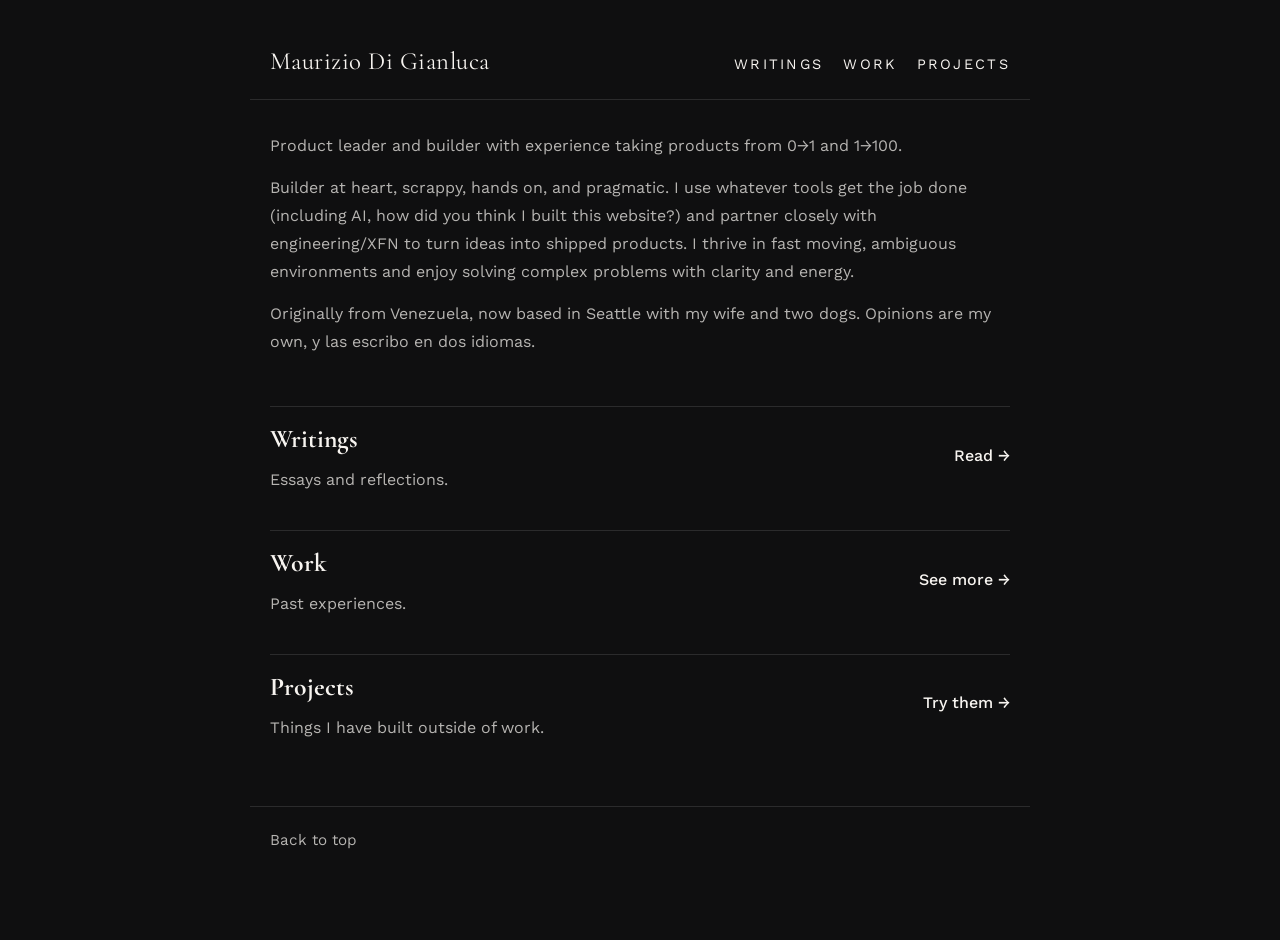
<file: index.html>
<!doctype html>
<html lang="en">
  <head>
    <meta charset="utf-8" />
    <meta name="viewport" content="width=device-width, initial-scale=1" />
    <title>Maurizio Di Gianluca</title>
    <link rel="preconnect" href="https://fonts.googleapis.com" />
    <link rel="preconnect" href="https://fonts.gstatic.com" crossorigin />
    <link
      href="https://fonts.googleapis.com/css2?family=Cormorant+Garamond:wght@500;600&family=Work+Sans:wght@400;500&display=swap"
      rel="stylesheet"
    />
    <link rel="stylesheet" href="style.css" />
  </head>
  <body>
    <header class="site-header" id="top">
      <a class="name" href="index.html">Maurizio Di Gianluca</a>
      <nav class="nav">
        <a href="writings.html">Writings</a>
        <a href="work.html">Work</a>
        <a href="projects.html">Projects</a>
      </nav>
    </header>

    <main>
      <section class="intro">
        <p>
          Product leader and builder with experience taking products from 0→1
          and 1→100.
        </p>
        <p>
          Builder at heart, scrappy, hands on, and pragmatic. I use whatever
          tools get the job done (including AI, how did you think I built this
          website?) and partner closely with engineering/XFN to turn ideas into
          shipped products. I thrive in fast moving, ambiguous environments and
          enjoy solving complex problems with clarity and energy.
        </p>
        <p>
          Originally from Venezuela, now based in Seattle with my wife and two
          dogs. Opinions are my own, y las escribo en dos idiomas.
        </p>
      </section>

      <section class="section">
        <div class="section__header">
          <h2>Writings</h2>
          <p>Essays and reflections.</p>
        </div>
        <div class="section__content">
          <a class="link" href="writings.html">Read →</a>
        </div>
      </section>

      <section class="section">
        <div class="section__header">
          <h2>Work</h2>
          <p>Past experiences.</p>
        </div>
        <div class="section__content">
          <a class="link" href="work.html">See more →</a>
        </div>
      </section>

      <section class="section">
        <div class="section__header">
          <h2>Projects</h2>
          <p>Things I have built outside of work.</p>
        </div>
        <div class="section__content">
          <a class="link" href="projects.html">Try them →</a>
        </div>
      </section>
    </main>

    <footer class="footer">
      <a href="#top">Back to top</a>
    </footer>
  </body>
</html>
</file>
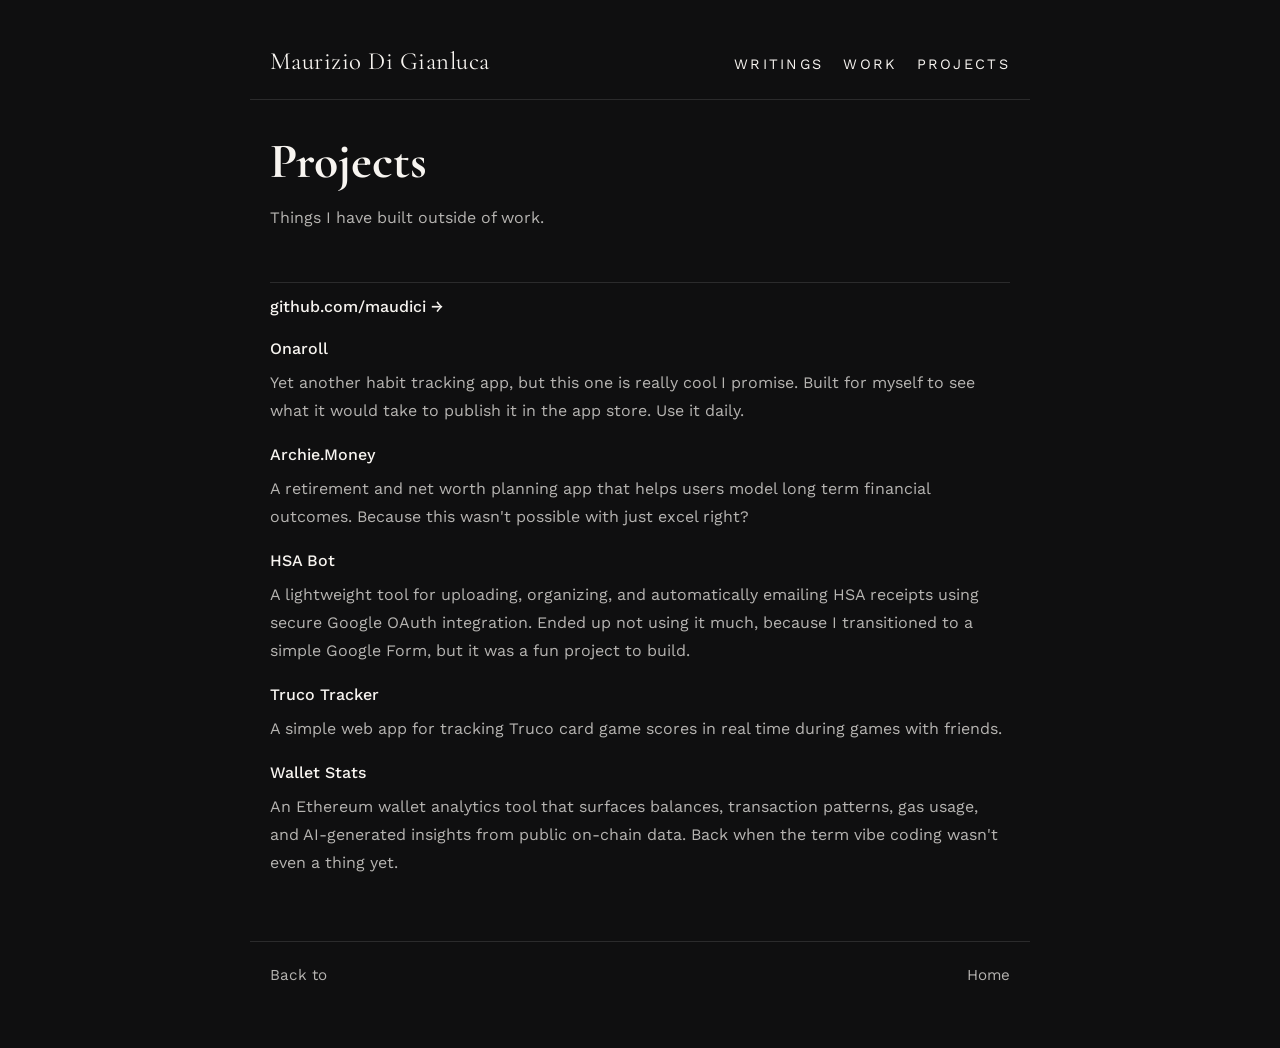
<file: projects.html>
<!doctype html>
<html lang="en">
  <head>
    <meta charset="utf-8" />
    <meta name="viewport" content="width=device-width, initial-scale=1" />
    <title>Projects — Maurizio Di Gianluca</title>
    <link rel="preconnect" href="https://fonts.googleapis.com" />
    <link rel="preconnect" href="https://fonts.gstatic.com" crossorigin />
    <link
      href="https://fonts.googleapis.com/css2?family=Cormorant+Garamond:wght@500;600&family=Work+Sans:wght@400;500&display=swap"
      rel="stylesheet"
    />
    <link rel="stylesheet" href="style.css" />
  </head>
  <body>
    <header class="site-header" id="top">
      <a class="name" href="index.html">Maurizio Di Gianluca</a>
      <nav class="nav">
        <a href="writings.html">Writings</a>
        <a href="work.html">Work</a>
        <a href="projects.html">Projects</a>
      </nav>
    </header>

    <main>
      <section class="intro">
        <h1>Projects</h1>
        <p>Things I have built outside of work.</p>
      </section>

      <section class="section section--single">
        <a
          class="link"
          href="https://github.com/maudici"
          target="_blank"
          rel="noreferrer"
        >
          github.com/maudici →
        </a>
        <ul class="project-list">
          <li>
            <a
              class="project__link"
              href="https://apps.apple.com/us/app/onaroll-habit-tracker/id6738882056"
              target="_blank"
              rel="noreferrer"
              >Onaroll</a
            >
            <p class="project__desc">
              Yet another habit tracking app, but this one is really cool I
              promise. Built for myself to see what it would take to publish it
              in the app store. Use it daily.
            </p>
          </li>
          <li>
            <a
              class="project__link"
              href="https://github.com/maudici/archie-money"
              target="_blank"
              rel="noreferrer"
              >Archie.Money</a
            >
            <p class="project__desc">
              A retirement and net worth planning app that helps users model
              long term financial outcomes. Because this wasn't possible with
              just excel right?
            </p>
          </li>
          <li>
            <a
              class="project__link"
              href="https://github.com/maudici/hsa-bot-public"
              target="_blank"
              rel="noreferrer"
              >HSA Bot</a
            >
            <p class="project__desc">
              A lightweight tool for uploading, organizing, and automatically
              emailing HSA receipts using secure Google OAuth integration. Ended
              up not using it much, because I transitioned to a simple Google
              Form, but it was a fun project to build.
            </p>
          </li>
          <li>
            <a
              class="project__link"
              href="https://github.com/maudici/truco-public"
              target="_blank"
              rel="noreferrer"
              >Truco Tracker</a
            >
            <p class="project__desc">
              A simple web app for tracking Truco card game scores in real time
              during games with friends.
            </p>
          </li>
          <li>
            <a
              class="project__link"
              href="https://github.com/maudici/wallet-stats-public"
              target="_blank"
              rel="noreferrer"
              >Wallet Stats</a
            >
            <p class="project__desc">
              An Ethereum wallet analytics tool that surfaces balances,
              transaction patterns, gas usage, and AI-generated insights from
              public on-chain data. Back when the term vibe coding wasn't even a
              thing yet.
            </p>
          </li>
        </ul>
      </section>
    </main>

    <footer class="footer">
      <span>Back to</span>
      <a href="index.html">Home</a>
    </footer>
  </body>
</html>
</file>
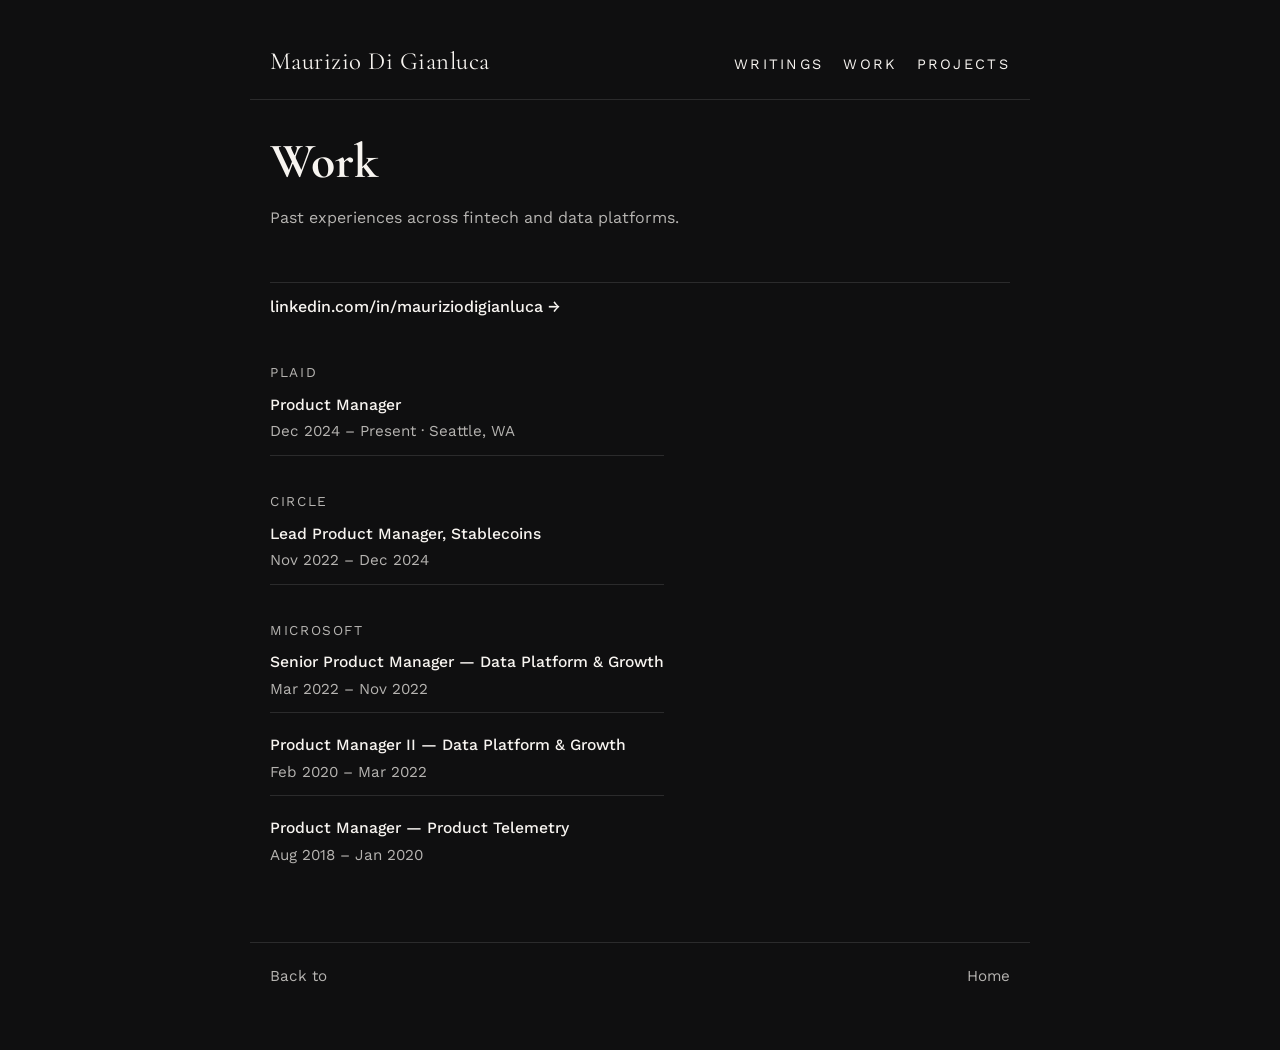
<file: work.html>
<!doctype html>
<html lang="en">
  <head>
    <meta charset="utf-8" />
    <meta name="viewport" content="width=device-width, initial-scale=1" />
    <title>Work — Maurizio Di Gianluca</title>
    <link rel="preconnect" href="https://fonts.googleapis.com" />
    <link rel="preconnect" href="https://fonts.gstatic.com" crossorigin />
    <link
      href="https://fonts.googleapis.com/css2?family=Cormorant+Garamond:wght@500;600&family=Work+Sans:wght@400;500&display=swap"
      rel="stylesheet"
    />
    <link rel="stylesheet" href="style.css" />
  </head>
  <body>
    <header class="site-header" id="top">
      <a class="name" href="index.html">Maurizio Di Gianluca</a>
      <nav class="nav">
        <a href="writings.html">Writings</a>
        <a href="work.html">Work</a>
        <a href="projects.html">Projects</a>
      </nav>
    </header>

    <main>
      <section class="intro">
        <h1>Work</h1>
        <p>Past experiences across fintech and data platforms.</p>
      </section>

      <section class="section section--single">
        <a
          class="link"
          href="https://www.linkedin.com/in/mauriziodigianluca/"
          target="_blank"
          rel="noreferrer"
        >
          linkedin.com/in/mauriziodigianluca →
        </a>
        <ul class="role-list">
          <li>
            <div class="role__group">Plaid</div>
            <div class="role__title">Product Manager</div>
            <div class="role__meta">Dec 2024 – Present · Seattle, WA</div>
          </li>
          <li>
            <div class="role__group">Circle</div>
            <div class="role__title">Lead Product Manager, Stablecoins</div>
            <div class="role__meta">Nov 2022 – Dec 2024</div>
          </li>
          <li>
            <div class="role__group">Microsoft</div>
            <div class="role__title">
              Senior Product Manager — Data Platform &amp; Growth
            </div>
            <div class="role__meta">Mar 2022 – Nov 2022</div>
          </li>
          <li>
            <div class="role__title">
              Product Manager II — Data Platform &amp; Growth
            </div>
            <div class="role__meta">Feb 2020 – Mar 2022</div>
          </li>
          <li>
            <div class="role__title">Product Manager — Product Telemetry</div>
            <div class="role__meta">Aug 2018 – Jan 2020</div>
          </li>
        </ul>
      </section>
    </main>

    <footer class="footer">
      <span>Back to</span>
      <a href="index.html">Home</a>
    </footer>
  </body>
</html>
</file>
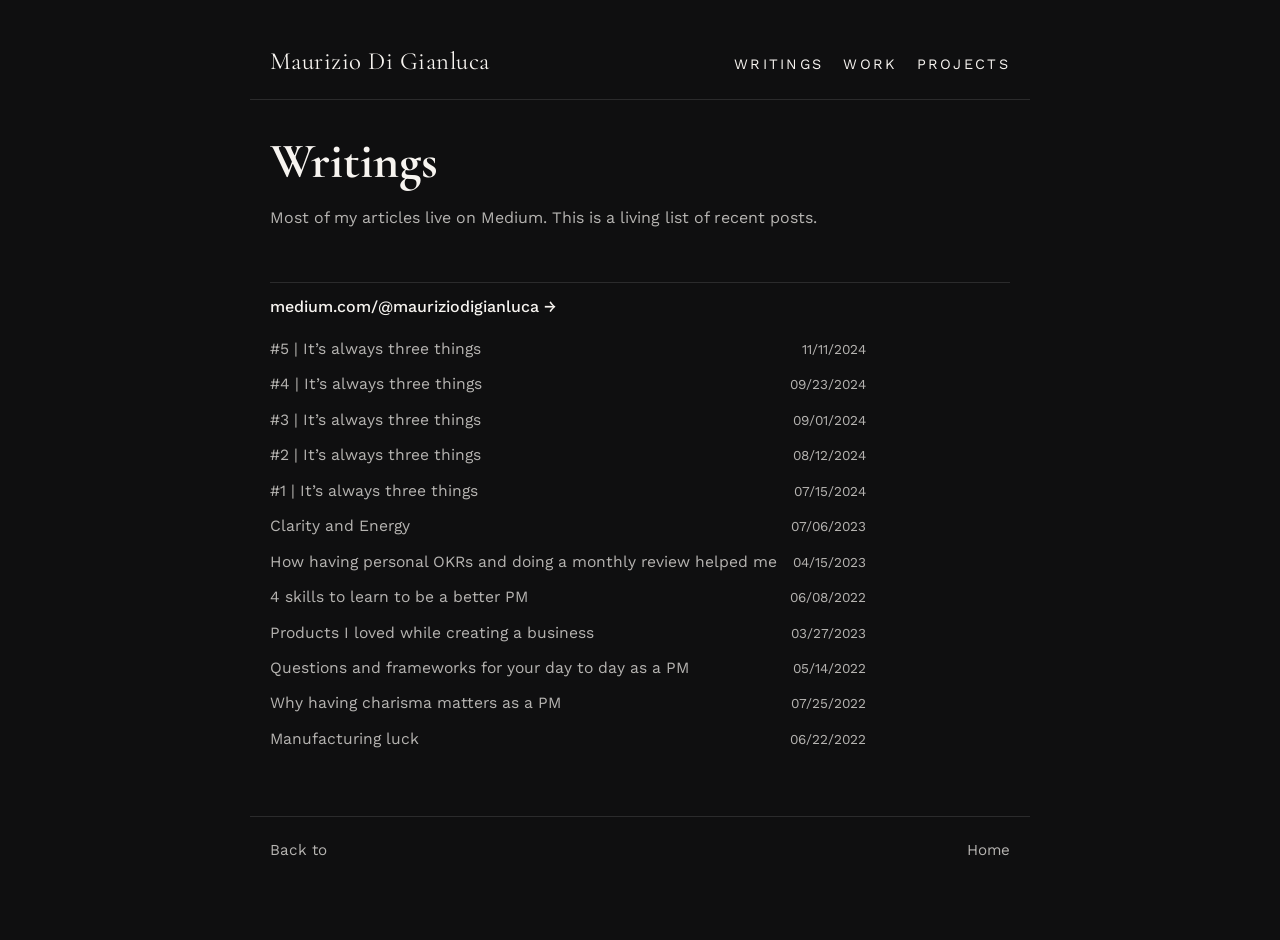
<file: writings.html>
<!doctype html>
<html lang="en">
  <head>
    <meta charset="utf-8" />
    <meta name="viewport" content="width=device-width, initial-scale=1" />
    <title>Writings — Maurizio Di Gianluca</title>
    <link rel="preconnect" href="https://fonts.googleapis.com" />
    <link rel="preconnect" href="https://fonts.gstatic.com" crossorigin />
    <link
      href="https://fonts.googleapis.com/css2?family=Cormorant+Garamond:wght@500;600&family=Work+Sans:wght@400;500&display=swap"
      rel="stylesheet"
    />
    <link rel="stylesheet" href="style.css" />
  </head>
  <body>
    <header class="site-header" id="top">
      <a class="name" href="index.html">Maurizio Di Gianluca</a>
      <nav class="nav">
        <a href="writings.html">Writings</a>
        <a href="work.html">Work</a>
        <a href="projects.html">Projects</a>
      </nav>
    </header>

    <main>
      <section class="intro">
        <h1>Writings</h1>
        <p>
          Most of my articles live on Medium. This is a living list of recent
          posts.
        </p>
      </section>

      <section class="section section--single">
        <a
          class="link"
          href="https://medium.com/@mauriziodigianluca"
          target="_blank"
          rel="noreferrer"
        >
          medium.com/@mauriziodigianluca →
        </a>
        <ul class="article-list">
          <li>
            <a
              href="https://medium.com/@mauriziodigianluca/5-its-always-three-things-bcc9ee6672d3?source=rss-e6ab4ea33a3a------2"
              target="_blank"
              rel="noreferrer"
              >#5 | It’s always three things</a
            >
            <span class="article-date">11/11/2024</span>
          </li>
          <li>
            <a
              href="https://medium.com/@mauriziodigianluca/4-its-always-three-things-aa0b249f838a?source=rss-e6ab4ea33a3a------2"
              target="_blank"
              rel="noreferrer"
              >#4 | It’s always three things</a
            >
            <span class="article-date">09/23/2024</span>
          </li>
          <li>
            <a
              href="https://medium.com/@mauriziodigianluca/3-its-always-three-things-bddbd3c883bf?source=rss-e6ab4ea33a3a------2"
              target="_blank"
              rel="noreferrer"
              >#3 | It’s always three things</a
            >
            <span class="article-date">09/01/2024</span>
          </li>
          <li>
            <a
              href="https://medium.com/@mauriziodigianluca/2-its-always-three-things-8abffba62400?source=rss-e6ab4ea33a3a------2"
              target="_blank"
              rel="noreferrer"
              >#2 | It’s always three things</a
            >
            <span class="article-date">08/12/2024</span>
          </li>
          <li>
            <a
              href="https://medium.com/@mauriziodigianluca/1-its-always-three-things-35775c3dca99?source=rss-e6ab4ea33a3a------2"
              target="_blank"
              rel="noreferrer"
              >#1 | It’s always three things</a
            >
            <span class="article-date">07/15/2024</span>
          </li>
          <li>
            <a
              href="https://medium.com/@mauriziodigianluca/clarity-and-energy-e581553050d3?source=rss-e6ab4ea33a3a------2"
              target="_blank"
              rel="noreferrer"
              >Clarity and Energy</a
            >
            <span class="article-date">07/06/2023</span>
          </li>
          <li>
            <a
              href="https://medium.com/@mauriziodigianluca/how-having-personal-okrs-and-doing-a-monthly-review-helped-me-fd2511c57cc3?source=rss-e6ab4ea33a3a------2"
              target="_blank"
              rel="noreferrer"
              >How having personal OKRs and doing a monthly review helped me</a
            >
            <span class="article-date">04/15/2023</span>
          </li>
          <li>
            <a
              href="https://medium.com/@mauriziodigianluca/4-skills-to-learn-to-be-a-better-pm-bbfd54345841"
              target="_blank"
              rel="noreferrer"
              >4 skills to learn to be a better PM</a
            >
            <span class="article-date">06/08/2022</span>
          </li>
          <li>
            <a
              href="https://medium.com/@mauriziodigianluca/products-i-loved-while-creating-a-business-ae231066dfd8?source=rss-e6ab4ea33a3a------2"
              target="_blank"
              rel="noreferrer"
              >Products I loved while creating a business</a
            >
            <span class="article-date">03/27/2023</span>
          </li>
          <li>
            <a
              href="https://medium.com/@mauriziodigianluca/questions-and-frameworks-for-your-day-to-day-as-a-pm-5370aea400f9"
              target="_blank"
              rel="noreferrer"
              >Questions and frameworks for your day to day as a PM</a
            >
            <span class="article-date">05/14/2022</span>
          </li>
          <li>
            <a
              href="https://medium.com/@mauriziodigianluca/why-having-charisma-matters-as-a-pm-beab65e58a6e?source=rss-e6ab4ea33a3a------2"
              target="_blank"
              rel="noreferrer"
              >Why having charisma matters as a PM</a
            >
            <span class="article-date">07/25/2022</span>
          </li>
          <li>
            <a
              href="https://medium.com/@mauriziodigianluca/manufacturing-luck-b5622895c2db?source=rss-e6ab4ea33a3a------2"
              target="_blank"
              rel="noreferrer"
              >Manufacturing luck</a
            >
            <span class="article-date">06/22/2022</span>
          </li>
        </ul>
      </section>
    </main>

    <footer class="footer">
      <span>Back to</span>
      <a href="index.html">Home</a>
    </footer>
  </body>
</html>
</file>
<file: style.css>
:root {
  --ink: #f7f4f0;
  --muted: rgba(247, 244, 240, 0.72);
  --hairline: rgba(247, 244, 240, 0.12);
  --accent: #f2c8a0;
  --paper: #0f0f10;
  --surface: rgba(255, 255, 255, 0.03);
}

* {
  box-sizing: border-box;
  margin: 0;
  padding: 0;
}

body {
  font-family: "Work Sans", sans-serif;
  background: var(--paper);
  color: var(--ink);
  line-height: 1.75;
  min-height: 100vh;
}

a {
  color: inherit;
  text-decoration: none;
}

a:hover {
  color: var(--accent);
}

.site-header {
  max-width: 780px;
  margin: 40px auto 0;
  padding: 0 20px 16px;
  display: flex;
  align-items: baseline;
  justify-content: space-between;
  gap: 24px;
  border-bottom: 1px solid var(--hairline);
}

.name {
  font-family: "Cormorant Garamond", serif;
  font-size: 1.55rem;
  letter-spacing: 0.02em;
}

.nav {
  display: flex;
  gap: 20px;
  font-size: 0.9rem;
  text-transform: uppercase;
  letter-spacing: 0.16em;
}

main {
  max-width: 780px;
  margin: 32px auto 0;
  padding: 0 20px 64px;
  display: flex;
  flex-direction: column;
  gap: 36px;
}

.intro h1 {
  font-family: "Cormorant Garamond", serif;
  font-size: clamp(2.2rem, 4vw, 3.1rem);
  margin-bottom: 12px;
  line-height: 1.2;
}

.intro p {
  color: var(--muted);
  margin-bottom: 14px;
}

.section {
  padding-top: 10px;
  border-top: 1px solid var(--hairline);
  display: flex;
  align-items: center;
  justify-content: space-between;
  gap: 16px;
}

.section--single {
  flex-direction: column;
  align-items: flex-start;
  justify-content: flex-start;
  gap: 14px;
}

.section__header h2 {
  font-family: "Cormorant Garamond", serif;
  font-size: 1.6rem;
  margin-bottom: 4px;
}

.section__header p {
  color: var(--muted);
}

.section__content {
  display: flex;
  flex-direction: column;
  align-items: flex-end;
  gap: 16px;
  text-align: right;
}

.section__content--wide {
  align-items: flex-start;
  text-align: left;
}

.link {
  font-size: 1rem;
  font-weight: 500;
}

.article-list,
.role-list {
  list-style: none;
  display: grid;
  gap: 8px;
  font-size: 0.98rem;
}

.article-list li {
  display: flex;
  justify-content: space-between;
  align-items: baseline;
  gap: 16px;
}

.article-date {
  color: var(--muted);
  font-size: 0.85rem;
  white-space: nowrap;
}

.article-list a,
.role-list li {
  color: var(--muted);
}

.role-list li {
  padding: 10px 0;
  border-bottom: 1px solid var(--hairline);
}

.role-list li:last-child {
  border-bottom: 0;
}

.role__title {
  color: var(--ink);
  font-weight: 500;
}

.role__meta {
  color: var(--muted);
  font-size: 0.95rem;
}

.role__group {
  padding: 16px 0 6px;
  border-bottom: 0;
  font-size: 0.85rem;
  letter-spacing: 0.12em;
  text-transform: uppercase;
  color: var(--muted);
}

.project-list {
  list-style: none;
  display: grid;
  gap: 16px;
}

.project__title,
.project__link {
  color: var(--ink);
  font-weight: 500;
}

.project__desc {
  color: var(--muted);
  margin-top: 6px;
}

.placeholder {
  color: var(--muted);
}

.life-text {
  color: var(--muted);
  max-width: 320px;
}

.footer {
  max-width: 780px;
  margin: 0 auto 40px;
  padding: 20px 20px;
  display: flex;
  justify-content: space-between;
  border-top: 1px solid var(--hairline);
  color: var(--muted);
  font-size: 0.95rem;
}

@media (max-width: 760px) {
  .site-header,
  .section,
  .footer {
    flex-direction: column;
    align-items: flex-start;
  }

  .nav {
    flex-wrap: wrap;
  }

  .section__content {
    align-items: flex-start;
    text-align: left;
  }

  .life-text {
    max-width: none;
  }
}
</file>
